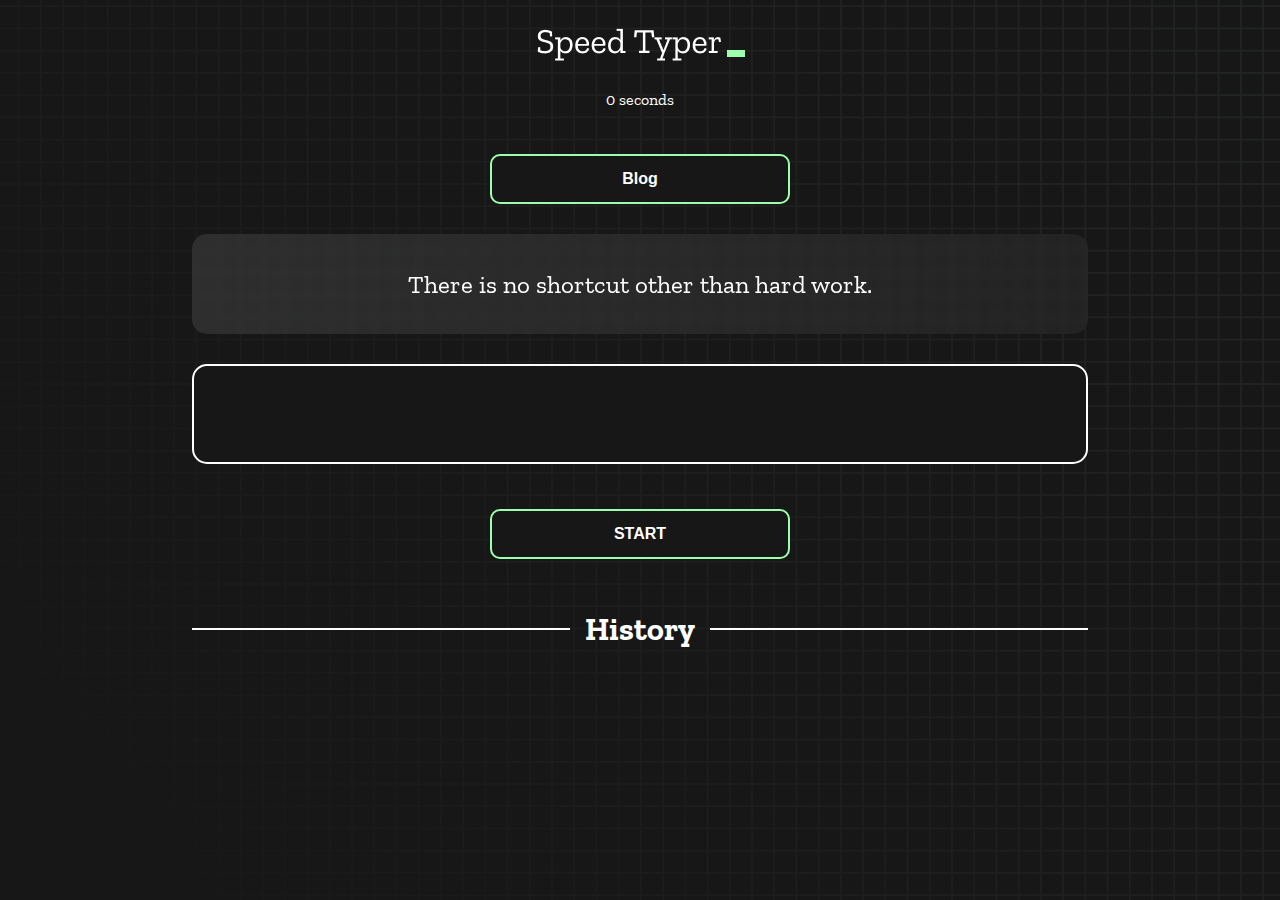
<file: index.html>
<!DOCTYPE html>
<html lang="en">
  <head>
    <meta charset="UTF-8" />
    <meta http-equiv="X-UA-Compatible" content="IE=edge" />
    <meta name="viewport" content="width=device-width, initial-scale=1.0" />
    <title>Typing Speed</title>
    <link rel="stylesheet" href="styles.css" />
    <link rel="preconnect" href="https://fonts.googleapis.com" />
    <link rel="preconnect" href="https://fonts.gstatic.com" crossorigin />
    <link
      href="https://fonts.googleapis.com/css2?family=Zilla+Slab:wght@300;400;500&display=swap"
      rel="stylesheet"
    />
  </head>
  <body>
    <h1 class="title"><img src="./logo.png" /></h1>
    <div id="show-time">0 seconds</div>

    <div class="box-container">
      <div class="buttons">
        <a target="_blank" href="blog.html"><button>Blog</button></a>
      </div>

      <div id="question"></div>

      <div id="display" class="inactive"></div>

      <div class="buttons">
        <button id="starts">START</button>
      </div>

      <div class="divider-container">
        <div class="line"></div>
        <h1 class="title2">History</h1>
        <div class="line"></div>
    </div>
      <div id="histories"></div>
    </div>

    <div id="countdown"></div>
    <div id="modal-background" class="hidden"></div>
    <div id="result" class="hidden"></div>

    <script src="./history.js"></script>
    <script src="./script.js"></script>
  </body>
</html>













<!-- // "Perfection is achieved not when there is nothing more to add, but rather when there is nothing more to take away." -->
</file>
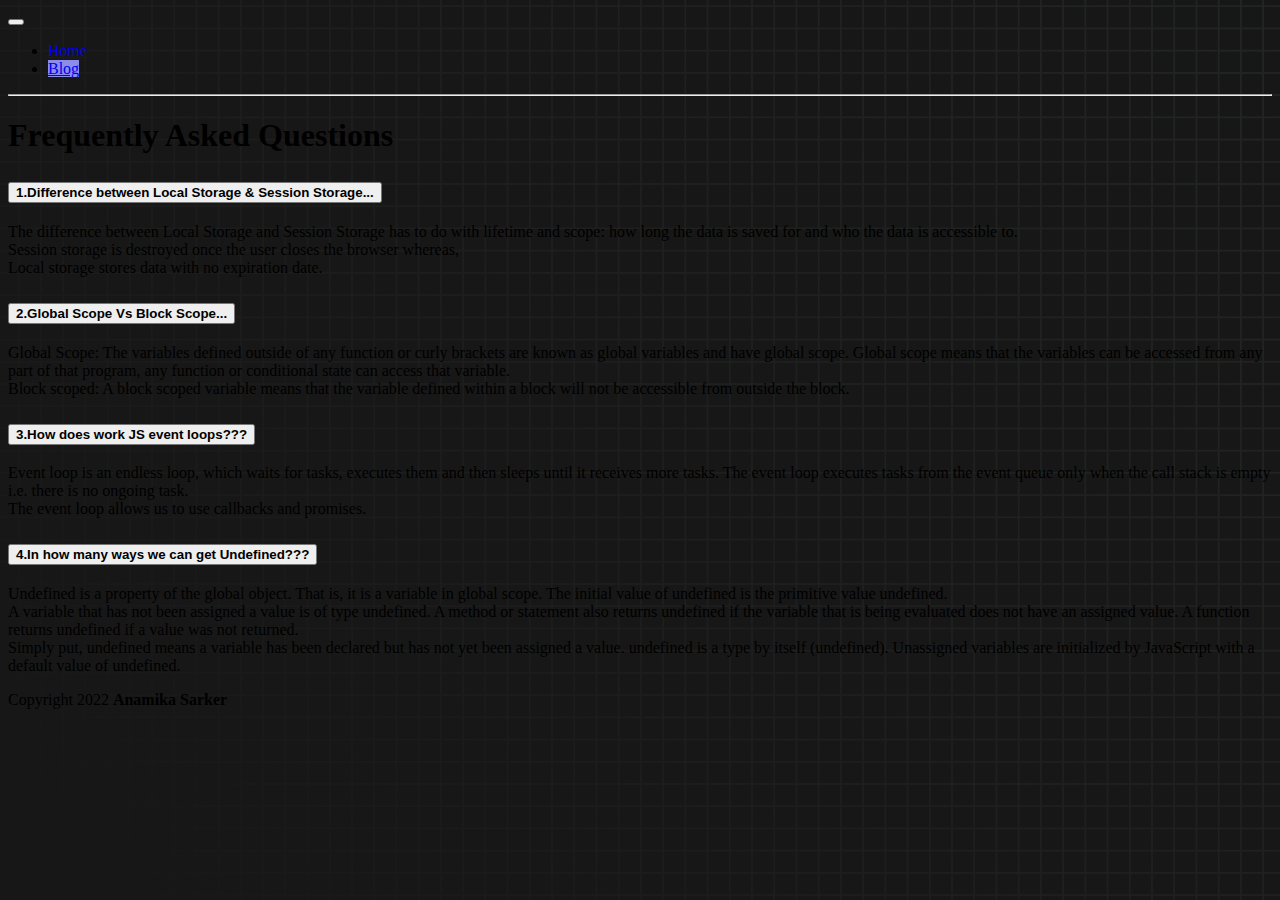
<file: blog.html>
<!DOCTYPE html>
<html lang="en">
<head>
    <meta charset="UTF-8">
    <meta http-equiv="X-UA-Compatible" content="IE=edge">
    <meta name="viewport" content="width=device-width, initial-scale=1.0">
    <link href="https://cdn.jsdelivr.net/npm/bootstrap@5.2.0/dist/css/bootstrap.min.css" rel="stylesheet"
        integrity="sha384-gH2yIJqKdNHPEq0n4Mqa/HGKIhSkIHeL5AyhkYV8i59U5AR6csBvApHHNl/vI1Bx" crossorigin="anonymous">
    <title>Blog</title>
    <style>
        .hover:hover{
            background-color: rgb(213, 39, 236);
        }
    </style>
</head>
<body style="background-image: url('./bg.png');
background-size: cover;">

    <header>
        <nav class="navbar navbar-expand-lg bg-light">
            <div class="container-fluid">
                <div>
                    <button class="navbar-toggler" type="button" data-bs-toggle="collapse" data-bs-target="#navbarNav"
                        aria-controls="navbarNav" aria-expanded="false" aria-label="Toggle navigation">
                        <span class="navbar-toggler-icon"></span>
                    </button>
                </div>
                <div class="collapse navbar-collapse justify-content-end" id="navbarNav">
                    <ul class="navbar-nav">
                        <li class="nav-item px-3">
                            <a class="nav-link active hover rounded" href="index.html"
                                >Home</a>
                        </li>
                        <li class="nav-item px-3">
                            <a class="nav-link active rounded" href="blog.html" style="background-color:rgb(140, 140, 235); cursor:pointer;"> Blog</a>
                        </li>
                    </ul>
                </div>
            </div>
        </nav>
        <hr>
    </header>

    <!-- Questions -->

    <section class="pt-5">
        <div class="text-center mb-5">
            <h1 class="fw-bold display-6 text-light">Frequently Asked Questions</h1>
        </div>

        <div class="accordion me-5 ms-5 pe-5 ps-5" id="accordionPanelsStayOpenExample">
            <div class="accordion-item">
                <h2 class="accordion-header" id="panelsStayOpen-headingOne">
                    <button class="accordion-button" type="button" data-bs-toggle="collapse"
                        data-bs-target="#panelsStayOpen-collapseOne" aria-expanded="true"
                        aria-controls="panelsStayOpen-collapseOne">
                        <strong>1.Difference between Local Storage & Session Storage...</strong>
                    </button>
                </h2>
                <div id="panelsStayOpen-collapseOne" class="accordion-collapse collapse show"
                    aria-labelledby="panelsStayOpen-headingOne">
                    <div class="accordion-body">
                        <p class="fw-semibold">The difference between <span class="text-danger">Local Storage</span> and 
                            <span class="text-danger">Session Storage</span> has to do with lifetime and scope: how long the data is saved for and who the data is accessible to. 
                            <br> Session storage is destroyed once the user closes the browser whereas, 
                            <br> Local storage stores data with no expiration date.
                        </p>
                    </div>
                </div>
            </div>

            <div class="accordion-item">
                <h2 class="accordion-header" id="panelsStayOpen-headingTwo">
                    <button class="accordion-button collapsed" type="button" data-bs-toggle="collapse"
                        data-bs-target="#panelsStayOpen-collapseTwo" aria-expanded="false"
                        aria-controls="panelsStayOpen-collapseTwo">
                        <strong>2.Global Scope Vs Block Scope...</strong>
                    </button>
                </h2>
                <div id="panelsStayOpen-collapseTwo" class="accordion-collapse collapse"
                    aria-labelledby="panelsStayOpen-headingTwo">
                    <div class="accordion-body">
                        <p class="fw-semibold">
                            <span class="text-danger"> Global Scope: </span>
                             The variables defined outside of any function or curly brackets are known as global variables and have global scope. Global scope means that the variables can be accessed from any part of that program, any function or conditional state can access that variable.
                            <br>
                            <span class="text-danger">Block scoped: </span> A block scoped variable means that the variable defined within a block will not be accessible from outside the block.
                        </p>
                    </div>
                </div>
            </div>

            <div class="accordion-item">
                <h2 class="accordion-header" id="panelsStayOpen-headingThree">
                    <button class="accordion-button collapsed" type="button" data-bs-toggle="collapse"
                        data-bs-target="#panelsStayOpen-collapseThree" aria-expanded="false"
                        aria-controls="panelsStayOpen-collapseThree">
                        <strong>3.How does work JS event loops???</strong>
                    </button>
                </h2>
                <div id="panelsStayOpen-collapseThree" class="accordion-collapse collapse"
                    aria-labelledby="panelsStayOpen-headingThree">
                    <div class="accordion-body">
                        <p class="fw-semibold"><span class="text-danger">Event loop</span> is an endless loop, which waits for tasks, executes them and then sleeps until it receives more tasks. The event loop executes tasks from the event queue only when the call stack is empty i.e. there is no ongoing task. <br>
                            The event loop allows us to use callbacks and promises.</p>
                    </div>
                </div>
            </div>

            <div class="accordion-item">
                <h2 class="accordion-header" id="panelsStayOpen-headingfour">
                    <button class="accordion-button collapsed" type="button" data-bs-toggle="collapse"
                        data-bs-target="#panelsStayOpen-collapsefour" aria-expanded="false"
                        aria-controls="panelsStayOpen-collapsefour">
                        <strong>4.In how many ways we can get Undefined???</strong>
                    </button>
                </h2>
                <div id="panelsStayOpen-collapsefour" class="accordion-collapse collapse"
                    aria-labelledby="panelsStayOpen-headingfour">
                    <div class="accordion-body">
                        <p class="fw-semibold"><span class="text-danger">Undefined</span> is a property of the global object. That is, it is a variable in global scope. The initial value of undefined is the primitive value undefined. <br>
                       
                            A variable that has not been assigned a value is of type undefined. A method or statement also returns undefined if the variable that is being evaluated does not have an assigned value. A function returns undefined if a value was not returned.
                            <br>
                             Simply put, undefined means a variable has been declared but has not yet been assigned a value. undefined is a type by itself (undefined). Unassigned variables are initialized by JavaScript with a default value of undefined.</p>
                    </div>
                </div>
            </div>
        </div>
    </section>

    <footer>
        <p class="text-semibold text-light text-center p-5">Copyright 2022 <b class="text-info">Anamika Sarker</b></p>
    </footer>
    <script src="https://cdn.jsdelivr.net/npm/bootstrap@5.2.0/dist/js/bootstrap.bundle.min.js"
    integrity="sha384-A3rJD856KowSb7dwlZdYEkO39Gagi7vIsF0jrRAoQmDKKtQBHUuLZ9AsSv4jD4Xa"
    crossorigin="anonymous"></script>
</body>
</html>
</file>
<file: styles.css>
* {
  padding: 0;
  margin: 0;
  box-sizing: border-box;
}

body {
  background-image: url("./bg.png");
  background-size: cover;
  background-position: left top;
  font-family: "Zilla Slab", serif;
}

.box-container {
  width: 70%;
  margin: 0 auto;
}

#question {
  height: 100px;
  display: flex;
  align-items: center;
  justify-content: center;
  color: white;
  font-size: 25px;
  border-radius: 15px;
  background: rgb(255, 255, 255);
  background: linear-gradient(
    92.49deg,
    rgba(255, 255, 255, 0.1) 0.18%,
    rgba(255, 255, 255, 0.05) 99.85%
  );
  backdrop-filter: blur(5px);
  margin-bottom: 30px;
}

#display {
  height: 100px;
  display: flex;
  flex-wrap: wrap;
  align-items: center;
  padding-left: 5rem;
  color: white;
  font-size: 32px;
  background-color: #171717;
  border: 2px solid #9dffad;
  border-radius: 15px;
}

#countdown {
  position: fixed;
  height: 100vh;
  width: 100vw;
  background-color: rgba(0, 0, 0, 0.8);
  top: 0;
  left: 0;
  display: flex;
  align-items: center;
  justify-content: center;
  font-size: 3rem;
  color: white;
  display: none;
}
#result {
  /* position: fixed;
  top: 10%; 
  left: 10%; */
  position: absolute;
  left: 50%;
  top: 50%;
  transform: translate(-50%, -50%);
  height: 250px;
  width: 400px;
  background-color: #171717;
  border-radius: 15px;
  border: 2px solid #9dffad;
  color: white;
  text-align: center;
  padding: 2rem;
}
#show-time{
  text-align: center;
  color: white;
  margin: 10px 0;
}

.green {
  color: #9dffad;
}
.red {
  color: #eb6565;
}
.bold {
  font-weight: 700;
}
.inactive {
  border: 2px solid white !important;
}
.hidden {
  display: none;
}
.title {
  text-align: center;
  color: white;
  margin: 20px 0;
}

.divider-container {
  height: 80px;
  display: flex;
  justify-content: center;
  align-items: center;
  gap: 15px;
  margin: 0 auto;
}

.line {
  height: 2px;
  background: white;
  width: 100%;
}

.title2 {
  color: white;
  display: block;
}

.buttons {
  display: flex;
  justify-content: center;
  margin: 30px 0;
}

button {
  padding: 10px 20px;
  margin-top:15px ;
  border: none;
  font-size: 16px;
  font-weight: bold;
  width: 300px;
  height: 50px;
  color: white;
  background-color: #171717;
  border-radius: 10px;
  border: 2px solid #9dffad;
  cursor: pointer;
}

button:hover {
  background-color: #074109;
}

#histories {
  display: grid;
  grid-template-columns: repeat(3, 1fr);
  grid-gap: 10px;
}

.card {
  width: 100%;
  height: 100%;
  padding: 50px;
  display: grid;
  /* justify-content: space-between;
  align-items: center; */
  padding: 20px 30px;
  color: white;
  border-radius: 15px;
  background: rgb(255, 255, 255);
  background: linear-gradient(
    92.49deg,
    rgba(255, 255, 255, 0.1) 0.18%,
    rgba(255, 255, 255, 0.05) 99.85%
  );
  backdrop-filter: blur(5px);
  margin-bottom: 20px;
}

.card p{
  text-align: center;
}

#modal-background {
  background: rgb(255, 255, 255);
  background: linear-gradient(
    92.49deg,
    rgba(255, 255, 255, 0.1) 0.18%,
    rgba(255, 255, 255, 0.05) 99.85%
  );
  backdrop-filter: blur(5px);
  height: 100vh;
  width: 100%;
  position: fixed; 
  top: 200px;
  
}


/* -------
Mobile view 
--------*/

@media only screen and (max-width: 688px) {
  .box-container {
    padding: 0 20px;
    width: 100%;
  }
  .card {
    flex-direction: column;
    text-align: center;
  }
  #histories {
    display: flex;
    flex-wrap: wrap;
   justify-content: space-around;
  }
}
</file>
